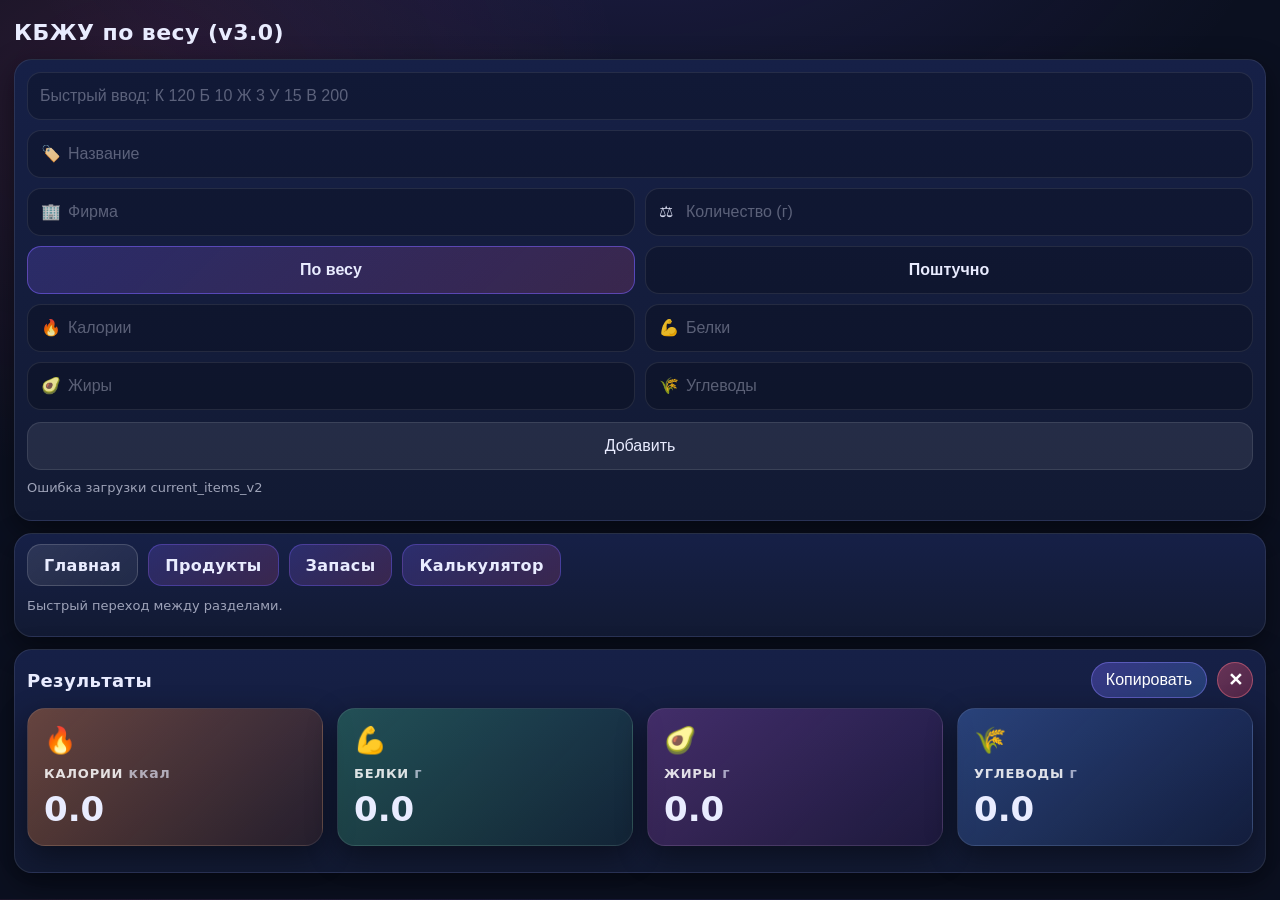
<file: index.html>
<!DOCTYPE html>
<html lang="ru">
<head>
  <meta charset="UTF-8" />
  <meta name="viewport" content="width=device-width, initial-scale=1.0" />
  <title>КБЖУ</title>
  <link rel="stylesheet" href="style.css?v=4.2.2" />
  <link rel="stylesheet" href="index.css?v=4.2.2" />
  <link rel="stylesheet" href="product-card.css?v=4.2.2" />

</head>
<body>
  <div class="app">
    <h1>КБЖУ по весу (v3.0)</h1>

    <div class="app-shell">
      <div class="main-column">
        <div class="card">

  <div class="quick-input-row">
    <input
      type="text"
      id="quickInput"
      placeholder="Быстрый ввод: К 120 Б 10 Ж 3 У 15 В 200"
      maxlength="120"
      autocomplete="off"
    />
  </div>

  <!-- НАЗВАНИЕ + КОМПАНИЯ -->
  <div class="editor-grid">
  <div class="editor-inline-input editor-row-full">
    <span class="editor-ico">🏷️</span>
    <input id="title" type="text" placeholder="Название" />
  </div>

  <div class="editor-inline-input">
    <span class="editor-ico">🏢</span>
    <input id="company" list="companyList" type="text" placeholder="Фирма" />
    <datalist id="companyList"></datalist>
  </div>

  <div class="editor-inline-input">
    <span class="editor-ico">⚖️</span>
    <input id="weight" type="text" placeholder="Количество (г или шт)" />
  </div>

  <div class="editor-row-full editor-mode-row">
    <button type="button" id="modeWeight" class="editor-mode-btn is-active">По весу</button>
    <button type="button" id="modeUnit" class="editor-mode-btn">Поштучно</button>
  </div>

  <div class="editor-inline-input">
    <span class="editor-ico">🔥</span>
    <input id="k" type="text" placeholder="Калории" />
  </div>

  <div class="editor-inline-input">
    <span class="editor-ico">💪</span>
    <input id="b" type="text" placeholder="Белки" />
  </div>

  <div class="editor-inline-input">
    <span class="editor-ico">🥑</span>
    <input id="j" type="text" placeholder="Жиры" />
  </div>

  <div class="editor-inline-input">
    <span class="editor-ico">🌾</span>
    <input id="u" type="text" placeholder="Углеводы" />
  </div>
</div>

          <div class="add-wrap">
            <button id="add" class="btn primary btn-full">Добавить</button>
          </div>

          <p class="hint" id="hint"></p>
        </div>

        <div class="card action-panel">
          <div class="toolbar main-toolbar">
            <span class="page-link page-link-current">Главная</span>
            <a class="page-link" href="./products.html">Продукты</a>
            <a class="page-link" href="./stocks.html">Запасы</a>
            <a class="page-link" href="./calculator.html">Калькулятор</a>
          </div>
          <p class="hint main-menu-hint">Быстрый переход между разделами.</p>
        </div>

        <div class="card">
          <div class="section-head results-head">
            <h2>Результаты</h2>

            <div class="results-actions">
              <button id="copyTotals" class="btn ghost">Копировать</button>
              <button id="clear" class="icon-btn danger" title="Очистить список">✕</button>
            </div>
          </div>

          <div class="totals-grid" id="totalsGrid">
            <div class="total-card t-k">
              <div class="t-ico">🔥</div>
              <div class="t-title">КАЛОРИИ <span class="t-unit">ккал</span></div>
              <div class="t-val"><span id="sumK">0.0</span></div>
            </div>

            <div class="total-card t-b">
              <div class="t-ico">💪</div>
              <div class="t-title">БЕЛКИ <span class="t-unit">г</span></div>
              <div class="t-val"><span id="sumB">0.0</span></div>
            </div>

            <div class="total-card t-j">
              <div class="t-ico">🥑</div>
              <div class="t-title">ЖИРЫ <span class="t-unit">г</span></div>
              <div class="t-val"><span id="sumJ">0.0</span></div>
            </div>

            <div class="total-card t-u">
              <div class="t-ico">🌾</div>
              <div class="t-title">УГЛЕВОДЫ <span class="t-unit">г</span></div>
              <div class="t-val"><span id="sumU">0.0</span></div>
            </div>
          </div>

          <div id="list"></div>
      </div>
    </div>
  </div>

  <div class="modal-backdrop hidden" id="copyModalBackdrop">
  <div class="modal-card" role="dialog" aria-modal="true" aria-labelledby="copyModalTitle">
    <div class="modal-head">
      <h2 id="copyModalTitle">Копирование итогов</h2>
      <button type="button" class="icon-btn danger" id="copyModalClose" title="Закрыть">✕</button>
    </div>

    <div class="modal-body">
      <div class="copy-modal-grid">
        <div class="field-block">
          <label for="copyDate">Дата</label>
          <input type="date" id="copyDate" />
        </div>

        <div class="field-block">
          <label for="copyActivity">Активность</label>
          <select id="copyActivity">
            <option value="зал">зал</option>
            <option value="волейбол">волейбол</option>
            <option value="отдых">отдых</option>
          </select>
        </div>
      </div>

      <div class="copy-preview-wrap">
        <div class="copy-preview-title">Предпросмотр</div>
        <div class="copy-preview" id="copyPreview"></div>
      </div>
    </div>

    <div class="modal-actions">
      <button type="button" class="btn ghost" id="copyModalConfirm">Копировать</button>
    </div>
  </div>
</div>
  <script type="module" src="main.js?v=3.0.1"></script>
</body>
</html>
</file>
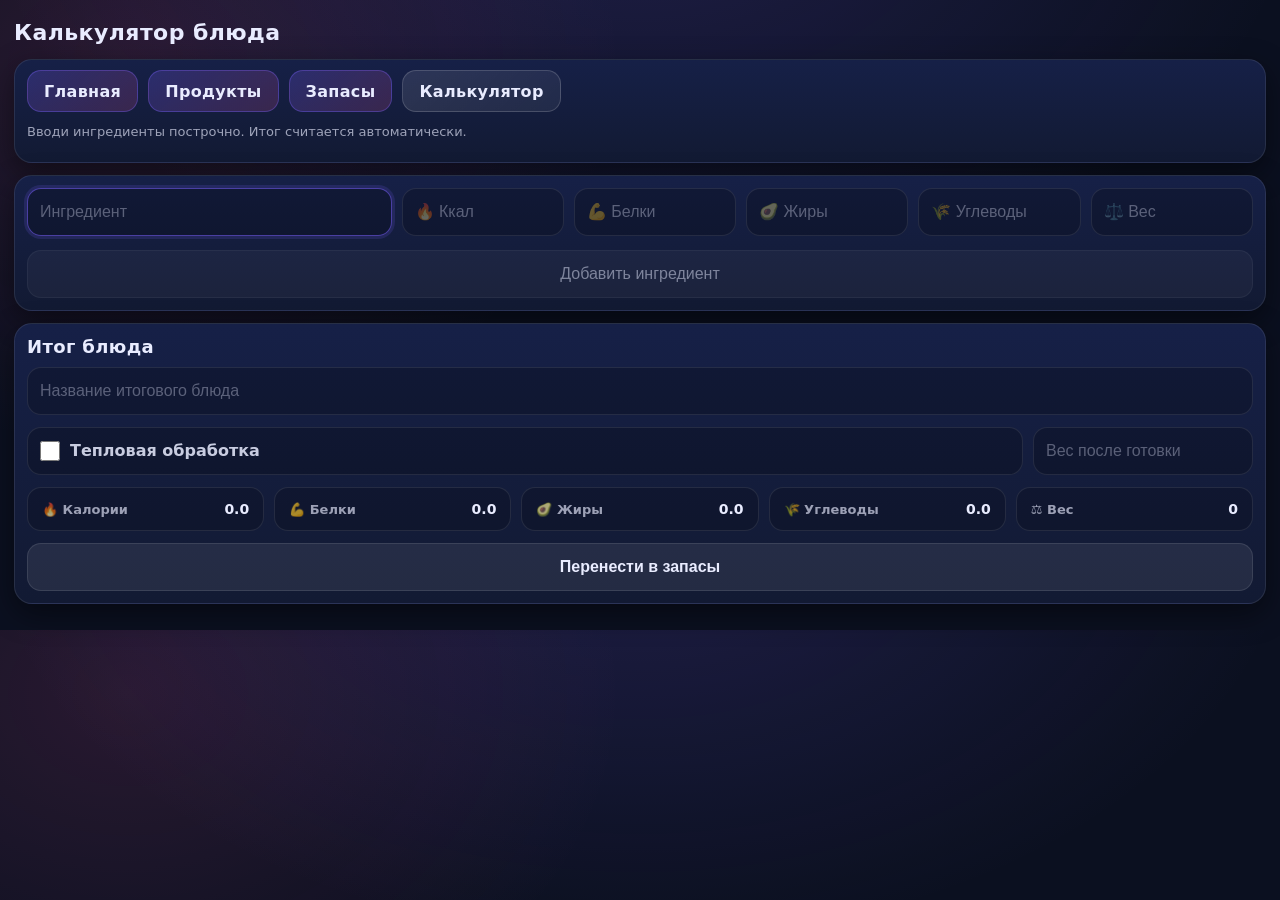
<file: calculator.html>
<!DOCTYPE html>
<html lang="ru">
<head>
  <meta charset="UTF-8" />
  <meta name="viewport" content="width=device-width, initial-scale=1.0" />
  <title>Калькулятор блюда</title>
  <link rel="stylesheet" href="style.css?v=4.0.0" />
  <link rel="stylesheet" href="calculator.css?v=4.0.0" />
</head>
<body>
  <div class="app">
    <h1>Калькулятор блюда</h1>

    <div class="card action-panel">
      <div class="toolbar main-toolbar">
        <a class="page-link" href="./index.html">Главная</a>
        <a class="page-link" href="./products.html">Продукты</a>
        <a class="page-link" href="./stocks.html">Запасы</a>
        <span class="page-link page-link-current">Калькулятор</span>
      </div>
      <p class="hint main-menu-hint">Вводи ингредиенты построчно. Итог считается автоматически.</p>
    </div>

    <div class="card">
      <div id="calcRows" class="calc-rows"></div>

      <div class="calc-add-wrap">
        <button id="addCalcRow" class="btn ghost" type="button" disabled>Добавить ингредиент</button>
      </div>
    </div>

    <div class="card">
      <div class="section-head results-head">
        <h2>Итог блюда</h2>
      </div>

      <div class="calc-result-row">
        <input
          type="text"
          id="resultTitle"
          placeholder="Название итогового блюда"
          maxlength="60"
        />
      </div>
    
      <div class="calc-heat-row">
  <label class="checkline inrow calc-heat-check">
    <input type="checkbox" id="heatTreatment" />
    <span>Тепловая обработка</span>
  </label>

  <input
    type="number"
    id="cookedWeight"
    placeholder="Вес после готовки"
    min="0"
    step="1"
    disabled
  />
</div>

      <div class="calc-result-grid">
        
        <div class="macro-pill">
          <div class="macro-left">🔥 Калории</div>
          <div class="macro-val" id="resultK">0.0</div>
        </div>

        <div class="macro-pill">
          <div class="macro-left">💪 Белки</div>
          <div class="macro-val" id="resultB">0.0</div>
        </div>

        <div class="macro-pill">
          <div class="macro-left">🥑 Жиры</div>
          <div class="macro-val" id="resultJ">0.0</div>
        </div>

        <div class="macro-pill">
          <div class="macro-left">🌾 Углеводы</div>
          <div class="macro-val" id="resultU">0.0</div>
        </div>

        <div class="macro-pill">
          <div class="macro-left">⚖️ Вес</div>
          <div class="macro-val" id="resultW">0</div>
        </div>
      </div>
      <div class="calc-save-wrap">
          <button id="saveToStocks" class="btn ghost" type="button">Перенести в запасы</button>
        </div>
    </div>
    
  </div>

  <script type="module" src="calculator.js?v=4.0.0"></script>
</body>
</html>
</file>
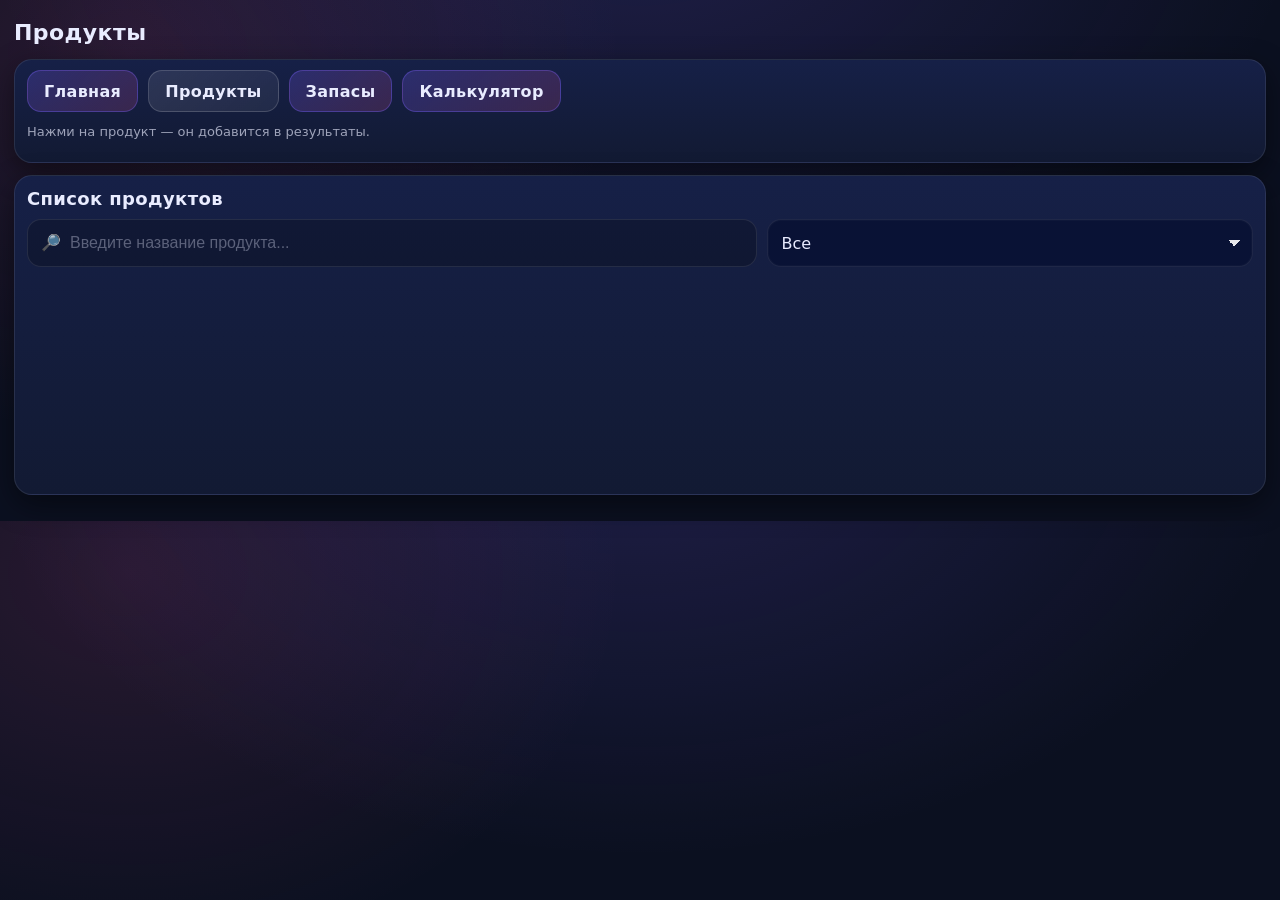
<file: products.html>
<!DOCTYPE html>
<html lang="ru">
<head>
  <meta charset="UTF-8" />
  <meta name="viewport" content="width=device-width, initial-scale=1.0" />
  <title>Продукты</title>
  <link rel="stylesheet" href="style.css?v=4.2.3" />
  <link rel="stylesheet" href="products.css?v=4.2.3" />
  <link rel="stylesheet" href="product-card.css?v=4.2.3" />
</head>
<body>
  <div class="app">
    <h1>Продукты</h1>

    <div class="card action-panel">
      <div class="toolbar main-toolbar">
        <a class="page-link" href="./index.html">Главная</a>
        <span class="page-link page-link-current">Продукты</span>
        <a class="page-link" href="./stocks.html">Запасы</a>
        <a class="page-link" href="./calculator.html">Калькулятор</a>
      </div>
      <p class="hint main-menu-hint">Нажми на продукт — он добавится в результаты.</p>
    </div>

    <div class="card products-page-card">
      <div class="section-head results-head">
        <h2>Список продуктов</h2>
      </div>

    <div class="products-filters">
  <div class="products-search-input-wrap">
    <span class="products-search-icon" aria-hidden="true">🔎</span>
    <input
      type="text"
      id="productsSearch"
      class="products-search-input"
      placeholder="Введите название продукта..."
      maxlength="60"
      autocomplete="off"
    />
  </div>

  <select id="productsCompany" class="products-company-select" aria-label="Фильтр по фирме">
    <option value="__all__">Все</option>
  </select>
</div>

      <div id="productsList" class="products-list"></div>
    </div>
  </div>

  <script type="module" src="productsPage.js?v=4.2.3"></script>
</body>
</html>
</file>
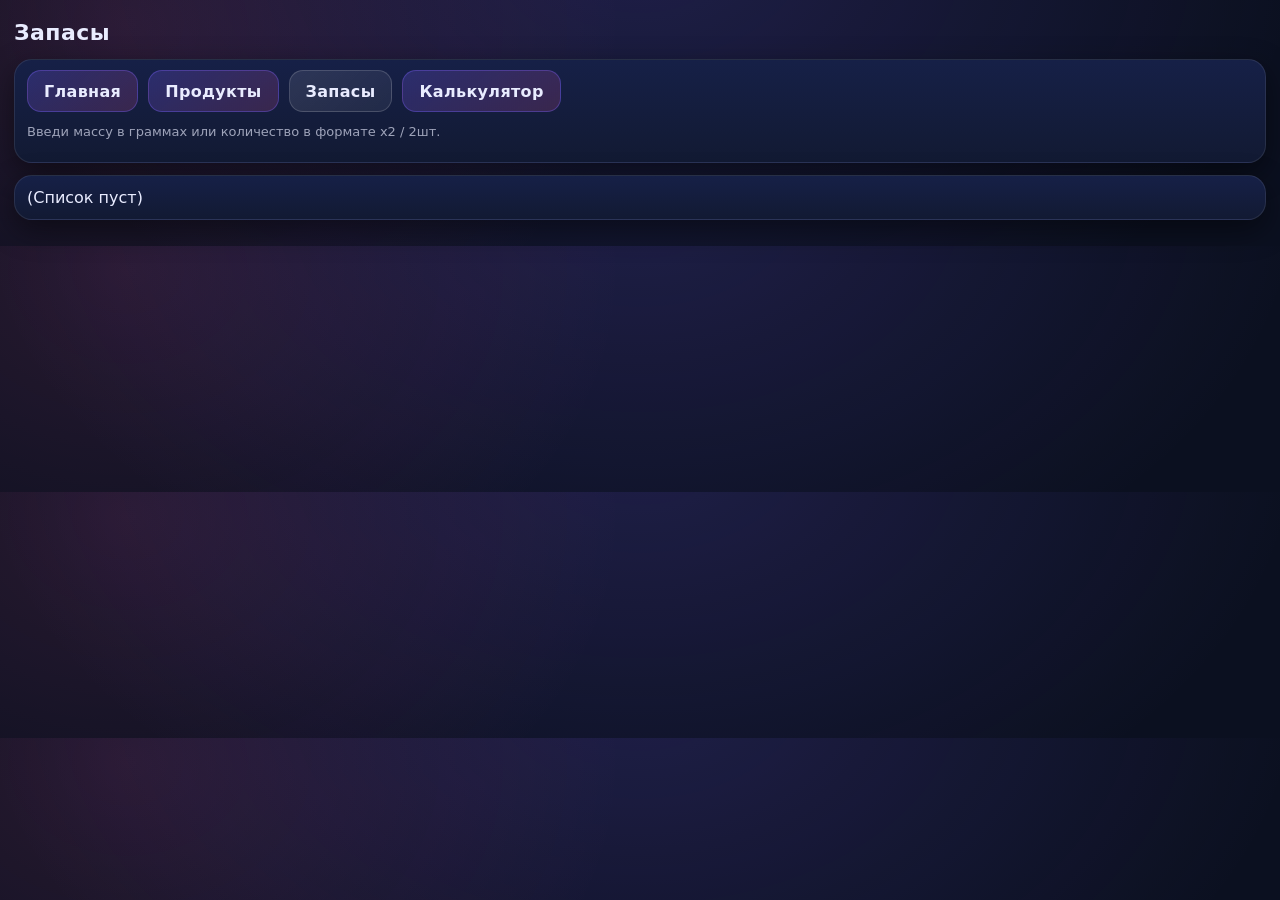
<file: stocks.html>
<!DOCTYPE html>
<html lang="ru">
<head>
  <meta charset="UTF-8" />
  <meta name="viewport" content="width=device-width, initial-scale=1.0" />
  <title>Запасы</title>
    <link rel="stylesheet" href="style.css?v=4.2.4" />
    <link rel="stylesheet" href="stocks.css?v=4.2.4" />
    <link rel="stylesheet" href="product-card.css?v=4.2.4" />
</head>
<body>
  <div class="app">
    <h1>Запасы</h1>

    <div class="card action-panel">
        <div class="toolbar main-toolbar">
            <a class="page-link" href="./index.html">Главная</a>
            <a class="page-link" href="./products.html">Продукты</a>
            <span class="page-link page-link-current">Запасы</span>
            <a class="page-link" href="./calculator.html">Калькулятор</a>
        </div>
        <p class="hint main-menu-hint" id="stocksHint">Введи массу в граммах или количество в формате x2 / 2шт.</p>
    </div>

    <div class="card">
      <div id="stocksList" class="stocks-list"></div>
    </div>
  </div>

  <script type="module" src="stocks.js?v=4.2.4"></script>
</body>
</html>
</file>
<file: style.css>
/* ===== Base ===== */
* { box-sizing: border-box; }

:root{
  --bg: #0b1020;
  --panel: #121a33;
  --panel2: #162047;

  --stroke: rgba(255,255,255,.09);
  --text: #e9ecff;
  --muted: rgba(233,236,255,.65);

  --accent: #7b61ff;
  --accent2: #ff5aa5;

  --shadow: 0 10px 30px rgba(0,0,0,.45);
  --radius: 18px;

  --control-h: 48px;
}

body{
  margin: 0;
  font-family: system-ui, Arial, sans-serif;
  background:
    radial-gradient(1200px 800px at 50% -20%, rgba(123,97,255,.18), transparent 55%),
    radial-gradient(900px 700px at 10% 10%, rgba(255,90,165,.12), transparent 55%),
    var(--bg);
  color: var(--text);
}

.app{
  max-width: 1280px;
  margin: 0 auto;
  padding: 14px;
}

h1{
  font-size: 22px;
  margin: 6px 0 14px;
  letter-spacing: .02em;
}

h2{
  font-size: 18px;
  margin: 0 0 10px;
  letter-spacing: .02em;
}

/* ===== Cards ===== */
.card{
  background: linear-gradient(180deg, var(--panel2), var(--panel));
  border: 1px solid var(--stroke);
  border-radius: var(--radius);
  padding: 12px;
  margin-bottom: 12px;
  box-shadow: var(--shadow);
}

/* ===== Controls ===== */
input, select, button{
  width: 100%;
  height: var(--control-h);
  padding: 10px 12px;
  border-radius: 14px;
  border: 1px solid var(--stroke);
  background: rgba(0,0,0,.22);
  color: var(--text);
  font-size: 16px;
  outline: none;
}

input::placeholder{
  color: rgba(233,236,255,.35);
}

input:focus, select:focus{
  border-color: rgba(123,97,255,.55);
  box-shadow: 0 0 0 3px rgba(123,97,255,.15);
}

button{
  cursor: pointer;
  background: rgba(255,255,255,.08);
  border-color: rgba(255,255,255,.10);
}

button:active{
  transform: translateY(1px);
}

button.danger{
  background: rgba(255, 80, 120, .22);
  border-color: rgba(255, 80, 120, .35);
}

.hint{
  margin: 10px 0 0;
  min-height: 28px;
  color: var(--muted);
  font-size: 13px;
  display: flex;
  align-items: flex-start;
}

/* ===== Shared helpers ===== */
.btn-full{
  width: 100%;
}

.hidden{
  display: none !important;
}

/* ===== Checkline ===== */
.checkline{
  display: flex;
  align-items: center;
  gap: 10px;
}

.checkline.inrow{
  margin: 0;
  padding: 0 12px;
  border-radius: 14px;
  border: 1px solid var(--stroke);
  background: rgba(0,0,0,.22);
  width: 100%;
}

.checkline.inrow input[type="checkbox"]{
  width: 20px;
  height: 20px;
  margin: 0;
  accent-color: var(--accent2);
}

.checkline.inrow span{
  line-height: 1;
  white-space: nowrap;
  color: rgba(233,236,255,.85);
  font-weight: 700;
}

/* ===== Inputs with emoji icon ===== */
.icon-input{
  display: grid;
  grid-template-columns: 44px 1fr;
  gap: 10px;
  align-items: center;
}

.ii-icon{
  height: var(--control-h);
  width: 44px;
  display: grid;
  place-items: center;
  border-radius: 14px;
  border: 1px solid var(--stroke);
  background: rgba(255,255,255,.06);
  font-size: 20px;
}

.icon-input input{
  height: var(--control-h);
}

/* ===== Top navigation ===== */
.action-panel{
  padding-top: 10px;
  padding-bottom: 10px;
}

.toolbar{
  display: flex;
  gap: 10px;
  flex-wrap: wrap;
}

.main-toolbar{
  display: flex;
  gap: 10px;
  flex-wrap: wrap;
  align-items: center;
}

.page-link{
  display: inline-flex;
  align-items: center;
  justify-content: center;
  min-height: 42px;
  padding: 0 16px;
  border-radius: 14px;
  border: 1px solid rgba(123,97,255,.35);
  background: linear-gradient(
    135deg,
    rgba(123,97,255,.22),
    rgba(255,90,165,.16)
  );
  color: var(--text);
  text-decoration: none;
  font-weight: 800;
  letter-spacing: .02em;
}

.page-link:hover{
  border-color: rgba(255,90,165,.45);
  background: linear-gradient(
    135deg,
    rgba(123,97,255,.30),
    rgba(255,90,165,.22)
  );
}

.page-link-current{
  cursor: default;
  opacity: 1;
  border-color: rgba(255,255,255,.16);
  background: linear-gradient(
    135deg,
    rgba(255,255,255,.10),
    rgba(255,255,255,.06)
  );
  color: var(--text);
}

.main-menu-hint{
  margin-top: 12px;
}

/* ===== Generic macro pills ===== */
.macro-pill{
  background: rgba(0,0,0,.18);
  border: 1px solid var(--stroke);
  border-radius: 14px;
  padding: 10px 12px;
  display: flex;
  align-items: center;
  justify-content: space-between;
  gap: 10px;
}

.macro-left{
  display: flex;
  align-items: center;
  gap: 8px;
  color: var(--muted);
  font-weight: 800;
}

.macro-val{
  font-weight: 900;
}

/* ===== Totals cards ===== */
.total-card{
  border-radius: 18px;
  padding: 16px;
  border: 1px solid var(--stroke);
  box-shadow: var(--shadow);
  overflow: hidden;
}

.total-card .t-ico{
  font-size: 26px;
  margin-bottom: 10px;
}

.total-card .t-title{
  font-weight: 800;
  letter-spacing: .06em;
  color: rgba(255,255,255,.85);
  font-size: 13px;
}

.total-card .t-val{
  margin-top: 8px;
  font-size: 34px;
  font-weight: 900;
  display: flex;
  gap: 10px;
  align-items: baseline;
}

.total-card .t-unit{
  font-size: 14px;
  color: var(--muted);
  font-weight: 700;
}

.t-k{ background: linear-gradient(135deg, rgba(255,140,60,.35), rgba(90,40,20,.25)); }
.t-b{ background: linear-gradient(135deg, rgba(70,210,140,.28), rgba(20,70,60,.22)); }
.t-j{ background: linear-gradient(135deg, rgba(200,90,220,.26), rgba(70,20,90,.20)); }
.t-u{ background: linear-gradient(135deg, rgba(90,150,255,.30), rgba(20,40,90,.20)); }

/* ===== Buttons ===== */
.icon-btn{
  width: 36px;
  height: 36px;
  border-radius: 50%;
  border: none;
  cursor: pointer;
  font-size: 18px;
  font-weight: 700;
  display: flex;
  align-items: center;
  justify-content: center;
  line-height: 1;
  color: #fff;
  transition: 0.2s;
}

.icon-btn:hover{
  transform: scale(1.05);
}

.icon-btn.danger{
  background: linear-gradient(
    135deg,
    rgba(255, 90, 120, 0.35),
    rgba(255, 60, 90, 0.25)
  );
  border: 1px solid rgba(255, 120, 140, 0.45);
}

.icon-btn.danger:hover{
  background: linear-gradient(
    135deg,
    rgba(255, 90, 120, 0.55),
    rgba(255, 60, 90, 0.35)
  );
  border: 1px solid rgba(255, 140, 160, 0.7);
}

.act-btn{
  width: 38px;
  height: 38px;
  border-radius: 50%;
  display: inline-flex;
  align-items: center;
  justify-content: center;
  padding: 0;
  line-height: 1;
  border: 1px solid var(--stroke);
  background: rgba(255,255,255,.10);
  color: var(--text);
  cursor: pointer;
}

.act-btn:active{
  transform: translateY(1px);
}

.act-btn.del{
  background: rgba(255,90,165,.22);
  border-color: rgba(255,90,165,.35);
}

.act-btn.rep{
  background: rgba(123,97,255,.22);
  border-color: rgba(123,97,255,.35);
}

.ico{
  width: 18px;
  height: 18px;
  display: block;
  fill: rgba(255,255,255,0.92);
}

/* ===== Copy modal ===== */
.modal-backdrop{
  position: fixed;
  inset: 0;
  background: rgba(5, 8, 20, 0.72);
  backdrop-filter: blur(4px);
  display: flex;
  align-items: center;
  justify-content: center;
  padding: 16px;
  z-index: 9999;
}

.modal-card{
  width: min(100%, 520px);
  background: linear-gradient(180deg, var(--panel2), var(--panel));
  border: 1px solid var(--stroke);
  border-radius: 20px;
  box-shadow: var(--shadow);
  padding: 14px;
}

.modal-head{
  display: flex;
  align-items: center;
  justify-content: space-between;
  gap: 10px;
  margin-bottom: 12px;
}

.modal-head h2{
  margin: 0;
}

.modal-body{
  display: flex;
  flex-direction: column;
  gap: 14px;
}

.copy-modal-grid{
  display: grid;
  grid-template-columns: 1fr 1fr;
  gap: 10px;
}

.field-block{
  display: flex;
  flex-direction: column;
  gap: 6px;
}

.field-block label{
  font-size: 13px;
  color: var(--muted);
  font-weight: 700;
}

.copy-preview-wrap{
  display: flex;
  flex-direction: column;
  gap: 6px;
}

.copy-preview-title{
  font-size: 13px;
  color: var(--muted);
  font-weight: 700;
}

.copy-preview{
  min-height: 54px;
  border-radius: 14px;
  border: 1px solid var(--stroke);
  background: rgba(0,0,0,.18);
  padding: 10px 12px;
  line-height: 1.4;
  color: var(--text);
  word-break: break-word;
}

.modal-actions{
  margin-top: 14px;
  display: flex;
  justify-content: flex-end;
  gap: 10px;
}

/* ===== Responsive ===== */
@media (max-width: 620px) {
  .copy-modal-grid{
    grid-template-columns: 1fr;
  }
}

@media (max-width: 720px) {
  .main-toolbar{
    display: grid;
    grid-template-columns: 1fr 1fr;
    gap: 10px;
  }

  .main-toolbar .page-link,
  .main-toolbar .page-link-current{
    width: 100%;
    justify-content: center;
  }
}
</file>
<file: index.css>
.app-shell{
  display: grid;
  grid-template-columns: minmax(0, 1fr);
  min-height: 0;
  width: 100%;
}

.main-column{
  min-width: 0;
  min-height: 0;
  display: flex;
  flex-direction: column;
}

.quick-input-row{
  margin-bottom: 10px;
}

.title-row{
  display: grid;
  grid-template-columns: 1fr 1fr;
  gap: 10px;
}

.inputs{
  display: grid;
  grid-template-columns: 1fr;
  gap: 10px;
}

.weight-row{
  display: grid;
  grid-template-columns: 1fr 1fr;
  gap: 10px;
  align-items: stretch;
  margin-top: 10px;
}

.weight-row > input,
.weight-row > label{
  height: var(--control-h);
}

.add-wrap{
  margin-top: 12px;
}

.results-head{
  display: flex;
  align-items: center;
  justify-content: space-between;
  gap: 10px;
  margin-bottom: 10px;
}

.results-head h2{
  margin: 0;
}

.results-actions{
  display: flex;
  gap: 10px;
  align-items: center;
}

.results-actions .btn{
  width: auto;
  height: 36px;
  padding: 0 14px;
  border-radius: 18px;
  display: inline-flex;
  align-items: center;
  justify-content: center;
}

.results-actions .btn.ghost{
  background: linear-gradient(
    135deg,
    rgba(120, 100, 255, 0.35),
    rgba(80, 160, 255, 0.25)
  );
  border: 1px solid rgba(140, 130, 255, 0.45);
  color: #fff;
}

.totals-grid{
  display: grid;
  grid-template-columns: 1fr;
  gap: 12px;
  margin: 10px 0 14px;
}

#list{
  display: flex;
  flex-direction: column;
  gap: 12px;
}

@media (max-width: 520px) {
  .totals-grid{
    grid-template-columns: 1fr 1fr;
    gap: 10px;
  }

  .total-card{
    padding: 12px;
    min-height: 110px;
  }
}

@media (min-width: 720px) {
  .inputs{
    grid-template-columns: repeat(2, 1fr);
    gap: 10px;
  }
}

@media (min-width: 900px) {
  .totals-grid{
    grid-template-columns: repeat(4, 1fr);
    gap: 14px;
  }

  .total-card{
    min-height: 120px;
  }
}

.editor-grid{
  display: grid;
  grid-template-columns: 1fr 1fr;
  gap: 10px;
}

.editor-row-full{
  grid-column: 1 / -1;
}

.editor-inline-input{
  position: relative;
}

.editor-inline-input .editor-ico{
  position: absolute;
  left: 14px;
  top: 50%;
  transform: translateY(-50%);
  font-size: 16px;
  line-height: 1;
  opacity: 0.9;
  pointer-events: none;
}

.editor-inline-input input,
.editor-inline-input select{
  padding-left: 40px;
}

.editor-mode-row{
  display: grid;
  grid-template-columns: 1fr 1fr;
  gap: 10px;
}

.editor-mode-btn{
  height: var(--control-h);
  border-radius: 14px;
  border: 1px solid var(--stroke);
  background: rgba(0,0,0,.22);
  color: var(--text);
  font-weight: 700;
}

.editor-mode-btn.is-active{
  border-color: rgba(123,97,255,.55);
  background: linear-gradient(
    135deg,
    rgba(123,97,255,.22),
    rgba(255,90,165,.16)
  );
}

@media (max-width: 720px){
  .editor-grid{
    grid-template-columns: 1fr;
  }

  .editor-mode-row{
    grid-template-columns: 1fr;
  }
}
</file>
<file: product-card.css>
.product-card{
  background: linear-gradient(
    180deg,
    rgba(30, 44, 92, 0.92),
    rgba(18, 26, 51, 0.96)
  );
  border: 1px solid rgba(123, 97, 255, 0.38);
  border-radius: 18px;
  padding: 12px;
  box-shadow:
    0 0 0 1px rgba(255,255,255,.04) inset,
    0 0 26px rgba(123, 97, 255, 0.14),
    0 12px 30px rgba(0,0,0,.34);
}

.product-card__grid{
  display: grid;
  grid-template-columns: minmax(220px, 1.2fr) minmax(180px, 0.9fr) minmax(180px, 0.9fr);
  grid-template-areas:
    "info  mode   extra"
    "macros macros actions";
  gap: 12px;
  align-items: stretch;
}

.product-card__box{
  border-radius: 16px;
  border: 1px solid var(--stroke);
  background: rgba(255,255,255,.03);
  padding: 12px;
  min-width: 0;
}

.product-card__box--info{
  grid-area: info;
}

.product-card__box--mode{
  grid-area: mode;
  display: flex;
  flex-direction: column;
  justify-content: center;
  align-items: center;
  text-align: center;
}

.product-card__box--extra{
  grid-area: extra;
  display: flex;
  flex-direction: column;
  justify-content: center;
  align-items: center;
  text-align: center;
}

.product-card__box--macros{
  grid-area: macros;
}

.product-card__box--actions{
  grid-area: actions;
  display: grid;
  grid-template-columns: 1fr 1fr;
  gap: 8px;
  align-content: start;
}

.product-card__title{
  font-weight: 900;
  font-size: 18px;
  line-height: 1.2;
  color: var(--text);
}

.product-card__company{
  margin-top: 6px;
  color: var(--muted);
  font-size: 13px;
}

.product-card__meta{
  font-size: 13px;
  color: rgba(233,236,255,.85);
  font-weight: 800;
  line-height: 1.35;
  text-align: center;
}

.product-card__extra-title{
  font-size: 13px;
  color: rgba(233,236,255,.85);
  font-weight: 800;
  line-height: 1.35;
  text-align: center;
}

.product-card__extra-text{
  margin-top: 6px;
  font-size: 13px;
  color: var(--muted);
  font-weight: 700;
  line-height: 1.35;
  text-align: center;
}

.product-card__macros{
  display: grid;
  grid-template-columns: 1fr 1fr;
  gap: 8px;
}

.product-card__pill{
  border-radius: 12px;
  padding: 6px 10px;
  display: flex;
  align-items: center;
  justify-content: space-between;
  gap: 8px;
  border: 1px solid var(--stroke);
  background: rgba(0,0,0,.18);
  min-height: 38px;
}

.product-card__pill-label{
  display: inline-flex;
  align-items: center;
  gap: 6px;
  color: var(--text);
  font-weight: 800;
  font-size: 13px;
}

.product-card__pill-value{
  font-weight: 900;
  font-size: 13px;
  min-width: 32px;
  text-align: right;
}

.product-card__pill--k{
  background: linear-gradient(135deg, rgba(255,140,60,.26), rgba(90,40,20,.18));
}

.product-card__pill--b{
  background: linear-gradient(135deg, rgba(70,210,140,.22), rgba(20,70,60,.18));
}

.product-card__pill--j{
  background: linear-gradient(135deg, rgba(200,90,220,.22), rgba(70,20,90,.16));
}

.product-card__pill--u{
  background: linear-gradient(135deg, rgba(90,150,255,.24), rgba(20,40,90,.18));
}

.product-card__action-btn{
  width: 100% !important;
  min-height: 36px;
  height: 36px;
  padding: 0 10px;
  border-radius: 12px;
  border: 1px solid var(--stroke);
  background: rgba(255,255,255,.08);
  color: var(--text);
  font-size: 14px;
  font-weight: 700;
  cursor: pointer;
}

.product-card__action-btn:active{
  transform: translateY(1px);
}

@media (max-width: 980px) {
  .product-card__grid{
    grid-template-columns: 1fr 1fr;
    grid-template-areas:
      "info  mode"
      "extra extra"
      "macros actions";
  }
}

@media (max-width: 720px) {
  .product-card__grid{
    grid-template-columns: 1fr;
    grid-template-areas:
      "info"
      "mode"
      "extra"
      "macros"
      "actions";
  }

  .product-card__macros{
    grid-template-columns: 1fr;
  }

  .product-card__box--actions{
    grid-template-columns: 1fr 1fr;
  }
}

@media (max-width: 520px) {
  .product-card__box--actions{
    grid-template-columns: 1fr;
  }
}

.product-card__inline-action{
  display: grid;
  grid-template-columns: minmax(0, 1fr) auto;
  gap: 8px;
  align-items: center;
  width: 100%;
}

.product-card__inline-action input{
  width: 100%;
  min-width: 0;
  flex: 1;
}

.product-card__inline-action .product-card__action-btn{
  width: auto !important;
  min-width: 110px;
}

@media (max-width: 720px) {
  .product-card__inline-action{
    grid-template-columns: 1fr;
  }

  .product-card__inline-action .product-card__action-btn{
    width: 100% !important;
  }
}

.product-card__box--actions{
  grid-area: actions;
  display: flex;
  align-items: center;
  justify-content: stretch;
}
</file>
<file: calculator.css>
.calc-rows{
  display: flex;
  flex-direction: column;
  gap: 10px;
}

.calc-row{
  display: flex;
  flex-wrap: nowrap;
  gap: 10px;
  align-items: center;
}

.calc-row input{
  margin: 0;
  width: auto !important;
  min-width: 80px;
}

.calc-row .calc-name{
  flex: 2 1 260px;
  min-width: 180px;
}

.calc-row .calc-k,
.calc-row .calc-b,
.calc-row .calc-j,
.calc-row .calc-u,
.calc-row .calc-w{
  flex: 1 1 110px;
  min-width: 90px;
}

.calc-add-wrap{
  margin-top: 14px;
}

#addCalcRow:disabled{
  opacity: 0.5;
  cursor: not-allowed;
}

#addCalcRow:disabled:active{
  transform: none;
}

.calc-result-row{
  margin-bottom: 12px;
}

.calc-heat-row{
  display: grid;
  grid-template-columns: 1fr 220px;
  gap: 10px;
  margin-bottom: 12px;
  align-items: stretch;
}

.calc-heat-check{
  min-height: 48px;
  display: flex;
  align-items: center;
}

.calc-heat-check span{
  display: inline-flex;
  align-items: center;
  gap: 8px;
}

#cookedWeight{
  height: 48px;
}

.calc-result-grid{
  display: grid;
  grid-template-columns: repeat(5, 1fr);
  gap: 10px;
  align-items: stretch;
  margin-top: 10px;
}

/* локально переопределяем общие macro-* */
.calc-result-grid .macro-pill{
  min-height: 44px;
  display: flex;
  align-items: center;
  justify-content: space-between;
  padding: 0 14px;
  border-radius: 14px;
}

.calc-result-grid .macro-left{
  display: inline-flex;
  align-items: center;
  gap: 6px;
  font-weight: 800;
  font-size: 13px;
}

.calc-result-grid .macro-val{
  font-weight: 900;
  font-size: 14px;
  text-align: right;
}

.calc-save-wrap{
  margin-top: 12px;
}

.calc-save-wrap .btn{
  min-height: 48px;
  height: 48px;
  font-weight: 700;
}

@media (max-width: 900px) {
  .calc-row{
    flex-wrap: wrap;
  }

  .calc-row .calc-name{
    flex: 1 1 100%;
    min-width: 100%;
  }

  .calc-row .calc-k,
  .calc-row .calc-b,
  .calc-row .calc-j,
  .calc-row .calc-u,
  .calc-row .calc-w{
    flex: 1 1 calc(50% - 5px);
    min-width: 140px;
  }

  .calc-result-grid{
    grid-template-columns: 1fr 1fr;
  }
}

@media (max-width: 720px) {
  .calc-heat-row{
    grid-template-columns: 1fr;
  }
}
</file>
<file: products.css>
.products-page-card{
  min-height: 320px;
}

.products-filters{
  display: grid;
  grid-template-columns: 1.2fr 0.8fr;
  gap: 10px;
  margin-bottom: 14px;
}

.products-search{
  margin-bottom: 14px;
}

.products-search-input-wrap{
  position: relative;
  display: block;
}

.products-search-icon{
  position: absolute;
  left: 14px;
  top: 50%;
  transform: translateY(-50%);
  font-size: 16px;
  line-height: 1;
  pointer-events: none;
  opacity: 0.85;
}

.products-search-input{
  width: 100%;
  padding-left: 42px;
}


.products-company-select,
#productsCompany{
  width: 100%;
  height: var(--control-h);
  border-radius: 14px;
  border: 1px solid var(--stroke);
  background: rgba(10, 18, 54, 0.96);
  color: var(--text);
  padding: 0 42px 0 14px;
  font: inherit;
  outline: none;
  appearance: none;
  -webkit-appearance: none;
  -moz-appearance: none;
  box-shadow: 0 0 0 1px rgba(255,255,255,.02) inset;
  background-image:
    linear-gradient(45deg, transparent 50%, rgba(255,255,255,.9) 50%),
    linear-gradient(135deg, rgba(255,255,255,.9) 50%, transparent 50%);
  background-position:
    calc(100% - 18px) 50%,
    calc(100% - 12px) 50%;
  background-size: 6px 6px, 6px 6px;
  background-repeat: no-repeat;
}

.products-company-select:focus,
#productsCompany:focus{
  border-color: rgba(123,97,255,.6);
  box-shadow:
    0 0 0 1px rgba(123,97,255,.18) inset,
    0 0 0 3px rgba(123,97,255,.12);
}

.products-list{
  display: flex;
  flex-direction: column;
  gap: 10px;
}

.product-item:hover{
  border-color: rgba(123,97,255,.55);
  background: rgba(123,97,255,.12);
}

@media (max-width: 720px) {
  .products-filters{
    grid-template-columns: 1fr;
  }

  .product-macro-grid{
    grid-template-columns: 1fr 1fr;
  }

  .product-item{
    min-height: 0;
  }
}
</file>
<file: stocks.css>
.stocks-list{
  display: flex;
  flex-direction: column;
  gap: 12px;
}

.stock-card{
  background: rgba(255,255,255,.04);
  border: 1px solid var(--stroke);
  border-radius: 18px;
  padding: 14px;
}

.stock-head{
  display: flex;
  justify-content: space-between;
  align-items: flex-start;
  gap: 12px;
}

.stock-title{
  font-weight: 900;
  font-size: 18px;
}

.stock-sub{
  margin-top: 4px;
  color: var(--muted);
  font-size: 13px;
}

.stock-macro-grid{
  margin-top: 12px;
  display: grid;
  grid-template-columns: 1fr 1fr;
  gap: 8px;
}

.stock-macro-pill{
  background: rgba(0,0,0,.18);
  border: 1px solid var(--stroke);
  border-radius: 14px;
  padding: 10px 12px;
  display: flex;
  align-items: center;
  justify-content: space-between;
  gap: 10px;
}

.stock-macro-left{
  display: inline-flex;
  align-items: center;
  gap: 6px;
  color: var(--text);
  font-weight: 800;
  font-size: 13px;
}

.stock-macro-val{
  font-weight: 900;
  font-size: 13px;
}

.stock-k{
  background: linear-gradient(135deg, rgba(255,140,60,.26), rgba(90,40,20,.18));
}

.stock-b{
  background: linear-gradient(135deg, rgba(70,210,140,.22), rgba(20,70,60,.18));
}

.stock-j{
  background: linear-gradient(135deg, rgba(200,90,220,.22), rgba(70,20,90,.16));
}

.stock-u{
  background: linear-gradient(135deg, rgba(90,150,255,.24), rgba(20,40,90,.18));
}

.stock-bottom{
  margin-top: 12px;
  display: grid;
  grid-template-columns: 1fr 260px;
  gap: 10px;
  align-items: center;
}

@media (max-width: 720px) {
  .stock-macro-grid{
    grid-template-columns: 1fr 1fr;
  }

  .stock-bottom{
    grid-template-columns: 1fr;
  }
}
</file>
